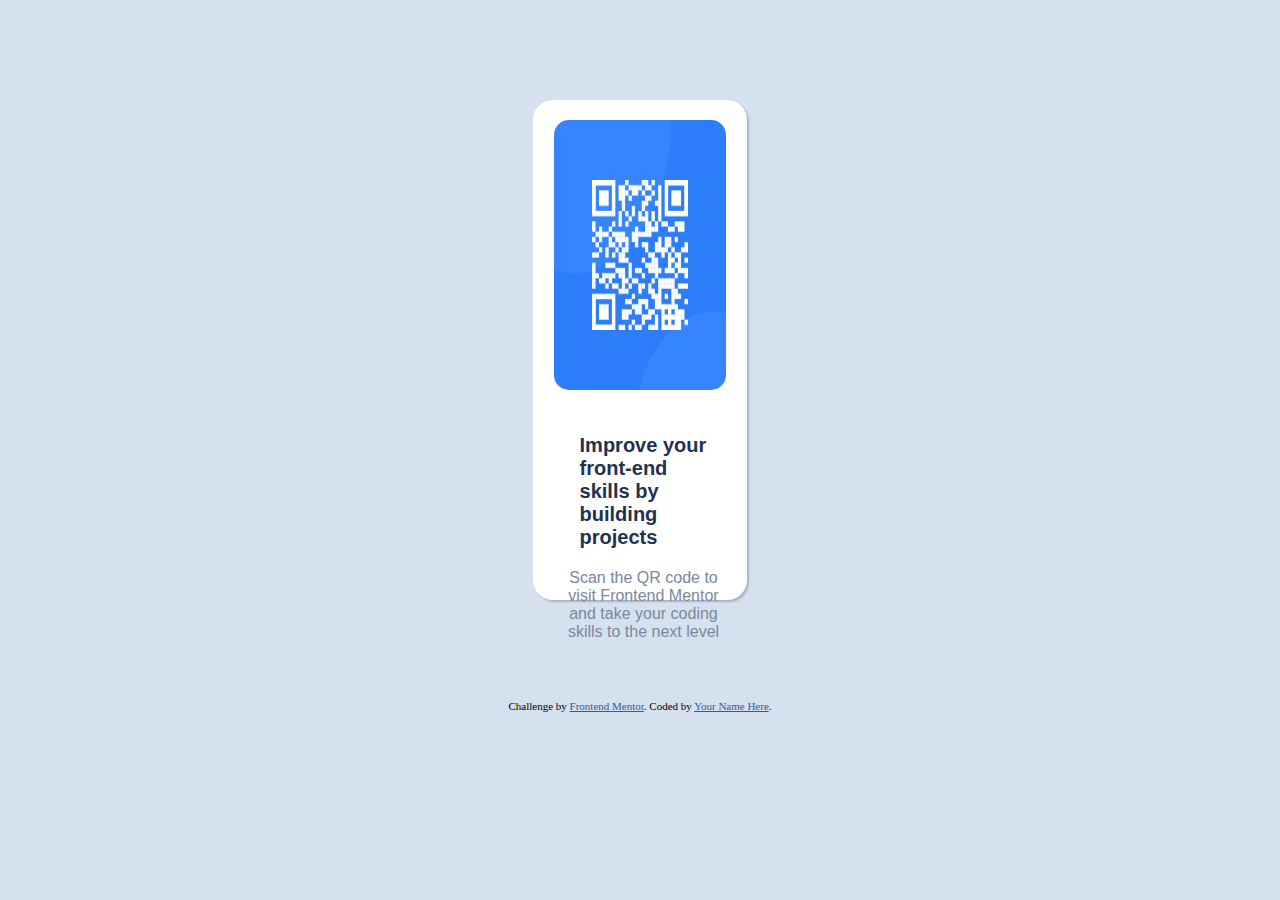
<file: qr-code/qr-code-component-main/index.html>
<!DOCTYPE html>
<html lang="pt-BR">
<head>
  <meta charset="UTF-8">
  <meta name="viewport" content="width=device-width, initial-scale=1.0"> <!-- displays site properly based on user's device -->

  <link rel="icon" type="image/png" sizes="32x32" href="./images/favicon-32x32.png">
  
  <title>Frontend Mentor | QR code component</title>

  <!-- Feel free to remove these styles or customise in your own stylesheet 👍 -->
  <style>
    /*Estilizção do Frontend Mentor*/
    .attribution { font-size: 11px; text-align: center; }
    .attribution a { color: hsl(228, 45%, 44%); }

    /*Minha estilização começa aqui*/
     
    @import url('https://fonts.googleapis.com/css2?family=Outfit:wght@400;700&display=swap');

    body{
      background-color: #D5E1EF;
      
    }

    main{
      font-family: 'Outfit', sans-serif;
      width: 17%;
      height: 500px;
      margin: 100px auto;
      background-color: hsl(0, 0%, 100%);
      border-radius: 20px;
      box-shadow: 2px 2px 2px rgba(00, 00, 00, 0.2);
    }

    img{
      width: 80%;
      height: 270px;
      margin: 20px 10%;
      border-radius: 15px;
    }

    #conteudo{
      padding: 0px 20px 0px 27px;
    }

    #escurecer{
      font-weight: bolder;
      font-size: 20px;
      color: hsl(218, 44%, 22%);
      padding: 0px 0px 0px 20px;
    }

    #justificado{
      color: hsl(220, 15%, 55%);
      text-align: center;
    }
  </style>
</head>
<body>
    <main>
      <picture>
        <img src="images/image-qr-code.png" alt="qr-code">
      </picture>

    <div id="conteudo">
        <p id="escurecer">
          <strong>Improve your front-end <br> skills by building projects</strong>
        </p>

        <p id="justificado">Scan the QR code to visit Frontend Mentor and take your coding skills to the next level</p>
    </div>

</div>
    </main>
  
  
  <div class="attribution">
    Challenge by <a href="https://www.frontendmentor.io?ref=challenge" target="_blank">Frontend Mentor</a>. 
    Coded by <a href="#">Your Name Here</a>.
  </div>
</body>
</html>
</file>
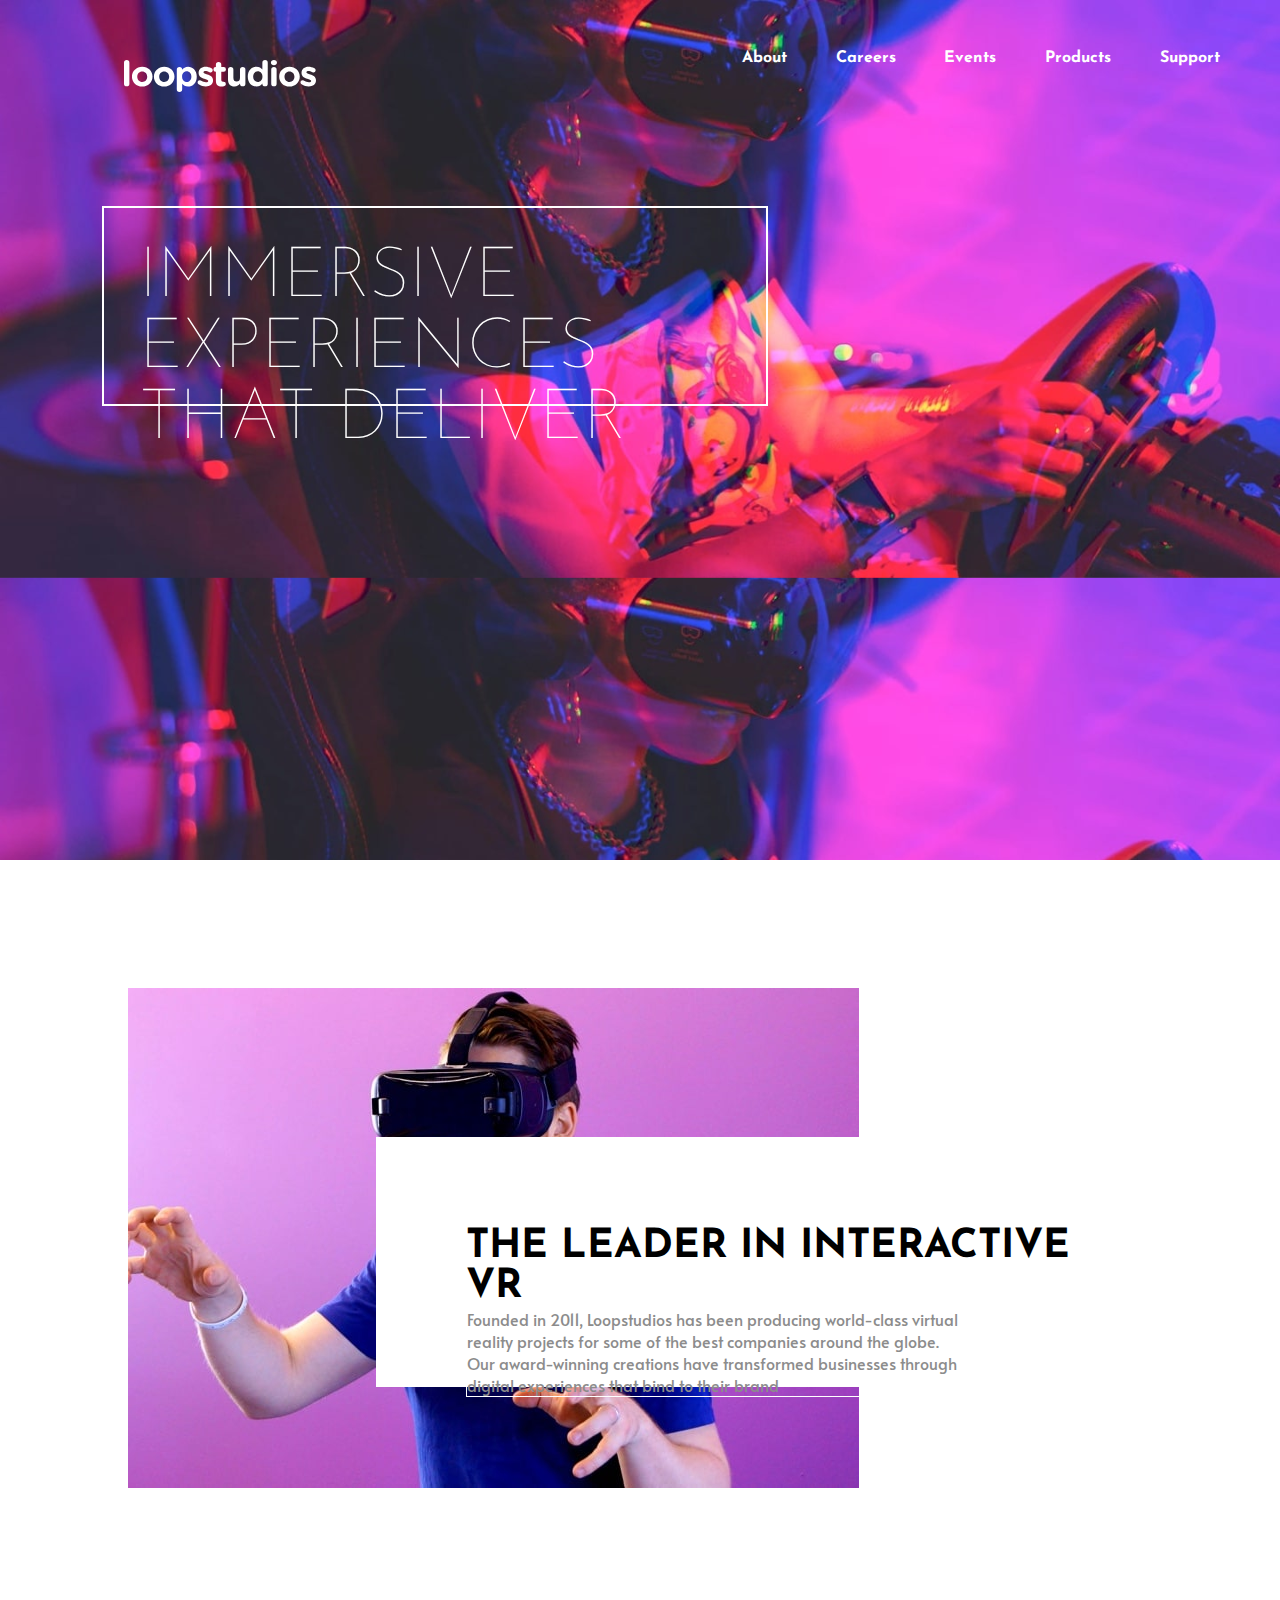
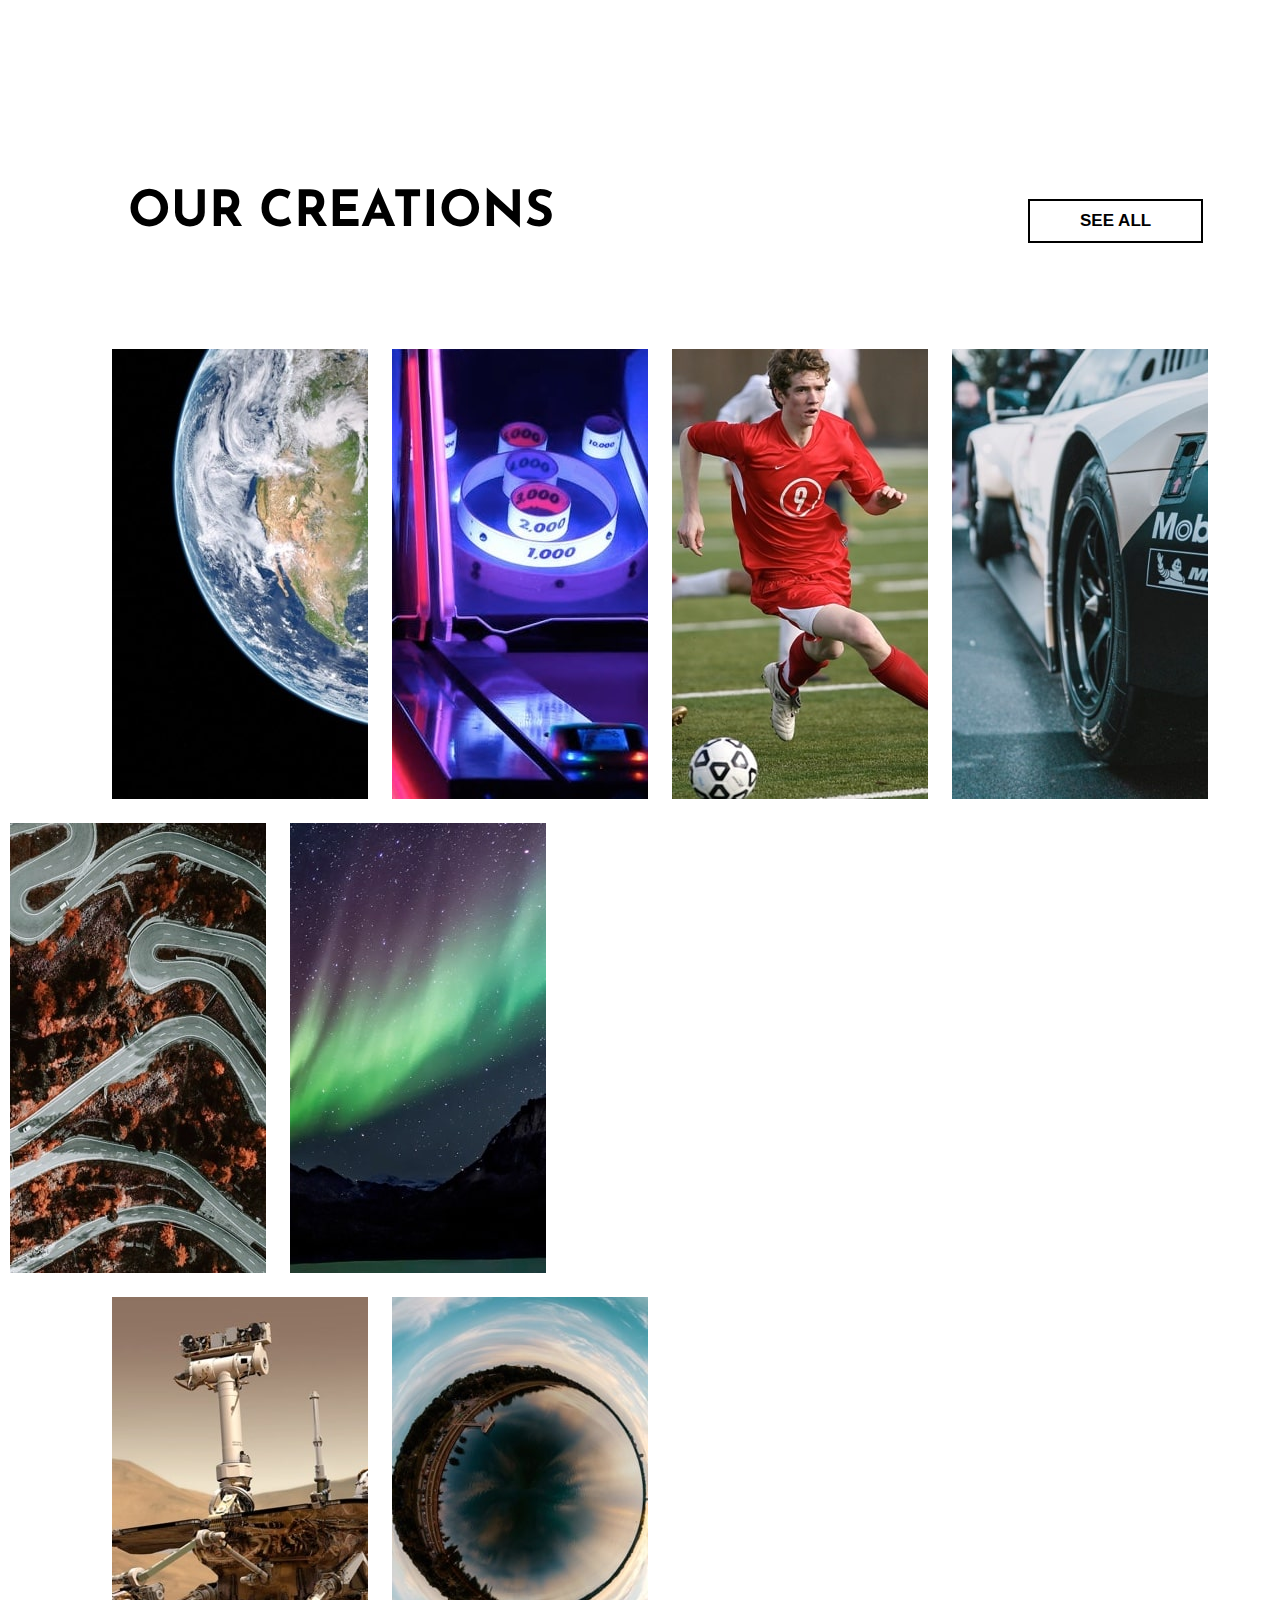
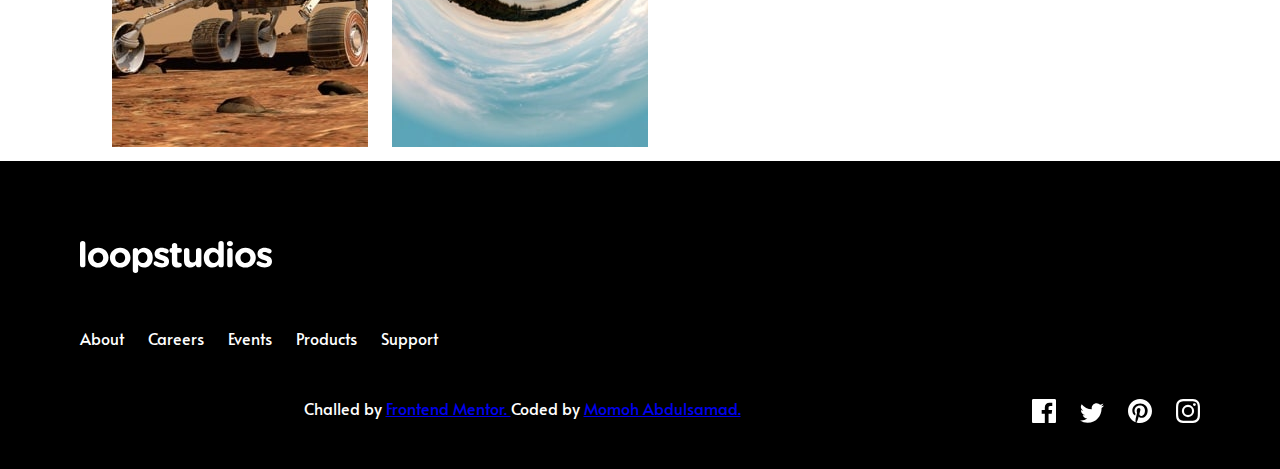
<file: loopstudios.html>
<!DOCTYPE html>
<html lang="pt-br">
<head>
  <meta charset="UTF-8">
  <meta name="viewport" content="width=device-width, initial-scale=1.0">
  <link rel="shortcut icon" href="icon-logo/favicon-32x32.png" type="image/x-icon">
  <title>Loopstudios | Site copia</title>
  <link rel="stylesheet" href="style.css">
</head>
<body>
  <header>
     <div id="conteiner">
       <picture id="imgtopo">
          <img src="icon-logo/logo.svg" alt="Logo do Site">
       </picture>
       <nav id="nav_bar">    
          <ul>
            <li><a href="#">About</a>
            <li><a href="#">Careers</a>
            <li><a href="#">Events</a>
            <li><a href="#">Products</a>
            <li><a href="#">Support</a>
          </ul>
         </ul>
       </nav>
     </div>
     <div id="msgtopo">
        <h1 >IMMERSIVE EXPERIENCES THAT DELIVER</h1>
     </div>
  </header>
  <!--Header "concluido"-->
  <main>
    <div id="imgcenter"> 
           
      <div id="separador">
        <div id="textcenter">
          <h2>THE LEADER IN INTERACTIVE VR</h2>
          <p>Founded in 2011, Loopstudios has been producing world-class virtual reality projects for some of the best companies around the globe. Our award-winning creations have transformed businesses through digital experiences that bind to their brand</p>
        </div>
      </div>
    </div>

    <section>
      <div id="topico3">
       <h3>OUR CREATIONS</h3>
       <button>SEE ALL</button>
      </div>
      <picture class="animadas">
        <img src="imagens/image-deep-earth.jpg" alt="">
        <img src="imagens/image-night-arcade.jpg" alt="">
        <img src="imagens/image-soccer-team.jpg" alt="">
        <img src="imagens/image-grid.jpg" alt="">
        <img src="imagens/image-from-above.jpg" alt="">
        <img src="imagens/image-pocket-borealis.jpg" alt="">
      </picture>
      <br>
      <picture class="animadas">
        <img src="imagens/image-curiosity.jpg" alt="" title="">
        <img src="imagens/image-fisheye.jpg" alt="">
      </picture>
    </section>


  </main>
    
    <footer id="rodape">
      <div id="rodapelogo">
        <img src="icon-logo/logo.svg" alt="">
      </div>
      <div id="links">
        <nav>
          <a href="#">About</a>
          <a href="#">Careers</a>
          <a href="#">Events</a>
          <a href="#">Products</a>
          <a href="#">Support</a>
        </nav>
      </div>
      <div>
        <nav id="publicidades">
          <img src="icon-logo/icon-facebook.svg" alt="">
          <img src="icon-logo/icon-twitter.svg" alt="">
          <img src="icon-logo/icon-pinterest.svg" alt="">
          <img src="icon-logo/icon-instagram.svg" alt="">
      </div>
      <div id="direitos">
        <div>
          <p>Challed by <a href="#">Frontend Mentor. </a> Coded by <a href="#">Momoh Abdulsamad.</a></p>
        </div>
      </div>
    </footer>
</body>
</html>
</file>
<file: style.css>
@import url('https://fonts.googleapis.com/css2?family=Alata&family=Josefin+Sans:wght@300&display=swap');

    *{
      margin: 0px;
      padding: 0px;
      box-sizing: border-box;
    }

    body{
      font-family: 'Alata', sans-serif;
    }

    h1,h2,h3,li {
    font-family: 'Josefin Sans', sans-serif;
    }

    header{
      background-image: url(imagens/image-hero.jpg);
      background-size: 100vw;
      height: 860px;
    }

    #conteiner{
      display: flex;
      
    }

    #imgtopo{
      padding: 60px;
      margin-left: 5%;
      width: 70%;
    }

    #nav_bar ul{
      padding: 50px;
      display: flex;
      align-items: center;
      gap: 1.8rem;
      list-style: none;
      color: white;
    }

    #nav_bar ul li{
      color: var(--white);
      font-weight: bold;
      font-size: 1rem;
      transition: all 0.4s ease;
    }

    #nav_bar ul li:hover{
      transform: scale(1.06) rotate(360deg);
    }

    nav a{
      padding: 10px;
      color: white;
      text-decoration: none;
    }

    header h1{     
      border: 2px solid white;
      color: white;
      padding: 35px;
      margin-top: 50px;
      margin-left: 8%;
      width: 52%;
      height: 200px;
      font-size: 70px;
      font-weight: 100;
    }

    #imgcenter{
      background: url(imagens/image-interactive.jpg);
      background-repeat: no-repeat;
      height: 700px;
      width: 97%;
      margin-left: 10%;
      float: left;
      margin-top: 10%;
      display: inline-block;
    }

    #textcenter{
      background-color: white;
      height: 250px;
      margin-top: 12%;
      margin-right: 15%;
      margin-left: 20%;
      padding: 90px;
    }

    h2{
      font-weight: bold;
      font-size: 40px;
    }

    #textcenter p{
      color: rgb(140, 140, 140);
      border: 1px solid white;
      margin-right: 20%;
    }

    #topico3 h3{
      display: inline-block;
      width: 70%;
      margin-left: 10%;
      font-size: 50px;
      padding-top: 100px;
      padding-bottom: 100px;
    }

     button{
      border: 2px solid black;
      background-color: white;
      padding: 10px 50px 10px 50px;
      font-size: 17px;
      font-weight: bold;
    }

    button:hover{
      background-color: black;
      color: white;
      transition: all 0.4s ease;
      transform: scale(1.06)
    }

    .animadas {
      margin-left: 8%;
    }

    .animadas img{
      margin: 10px;
    }

    picture img:hover {
      margin-bottom: 30px;
    }
      
    #rodape{
      background-color: black;
      padding: 50px;
    }

    #rodape p{
      color: white;
    }

    #rodapelogo{
      padding: 30px;
      width: 30%;
    }
    
    #links{
      padding: 20px;
      
    }

    #publicidades{
      float: right;
      padding: 20px;
    }

    #publicidades img{
      margin: 10px;
    }

    #direitos{
      display: flex;
      justify-content: center;
      align-items: flex-end;
      height: 50px;
      width: 80%;
    }
</file>
